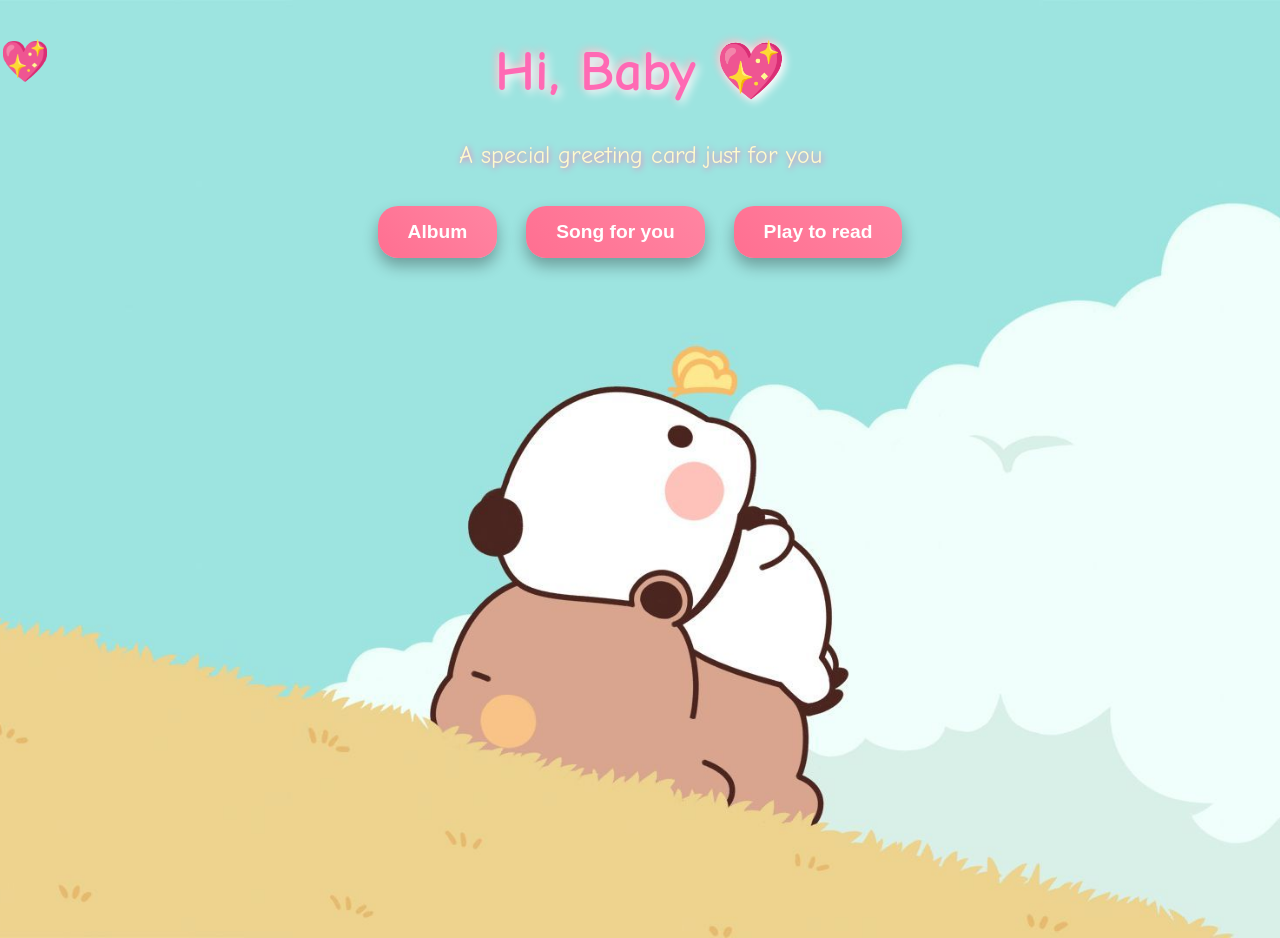
<file: index.html>
<!DOCTYPE html>
<html lang="en">
<head>
<meta charset="UTF-8">
<meta name="viewport" content="width=device-width, initial-scale=1.0">
<title>For My Baby ❤️</title>
<link href="https://fonts.googleapis.com/css2?family=Comic+Neue:wght@700&display=swap" rel="stylesheet">
<link rel="stylesheet" href="style.css">
</head>
<body>
<div class="hearts"></div>

<div class="container">
    <h1 class="title">Hi, Baby 💖</h1>
    <p class="subtitle">A special greeting card just for you</p>

    <div class="buttons">
        <button onclick="openAlbum()">Album</button>
        <button onclick="openPlaylist()">Song for you</button>
        <button onclick="openLetters()">Play to read</button>
    </div>

    <!-- Album Modal -->
    <div id="album" class="modal">
        <span class="close" onclick="closeAlbum()">&times;</span>
        <div class="album-content" id="albumContent">
            <!-- Photos will be stacked here -->
        </div>
    </div>

    <!-- Playlist Modal -->
    <div id="playlist" class="modal">
        <span class="close" onclick="closePlaylist()">&times;</span>
        <div class="playlist-content">
            <div class="video-container" id="videoContainer">
                <iframe width="560" height="315" src="https://www.youtube-nocookie.com/embed/lY5V4hSLWY8?si=DA3-OCNFegcP_yyh" title="YouTube video player" frameborder="0" allow="accelerometer; autoplay; clipboard-write; encrypted-media; gyroscope; picture-in-picture; web-share" referrerpolicy="strict-origin-when-cross-origin" allowfullscreen></iframe>
            </div>
            <p id="videoErrorMsg" style="color:white; text-align:center; display:none; font-size:1.2em;">
                Sorry, this video is not available for embedding. Playing default video instead.
            </p>
        </div>
    </div>

    <!-- Love Letters Modal -->
    <div id="letters" class="modal">
        <span class="close" onclick="closeLetters()">&times;</span>
        <div class="letters-content">
            <div class="letter" onclick="openLetter(0)">
                💌 My First Letter
            </div>
            <div class="letter" onclick="openLetter(1)">
                💌 My Second Letter
            </div>
            <div class="letter" onclick="openLetter(2)">
                💌 My Third Letter
            </div>
        </div>
        <div id="letterDisplay" class="letter-display" style="display:none;">
            <p id="letterText"></p>
            <button onclick="closeLetter()" style="margin-top:15px; padding:10px 20px; border-radius:15px; border:none; background:#ff85a2; color:white; font-family:'Comic Neue', cursive; cursor:pointer;">
                Close 💖
            </button>
        </div>
    </div>
</div>

<script src="script.js"></script>
</body>
</html>
</file>
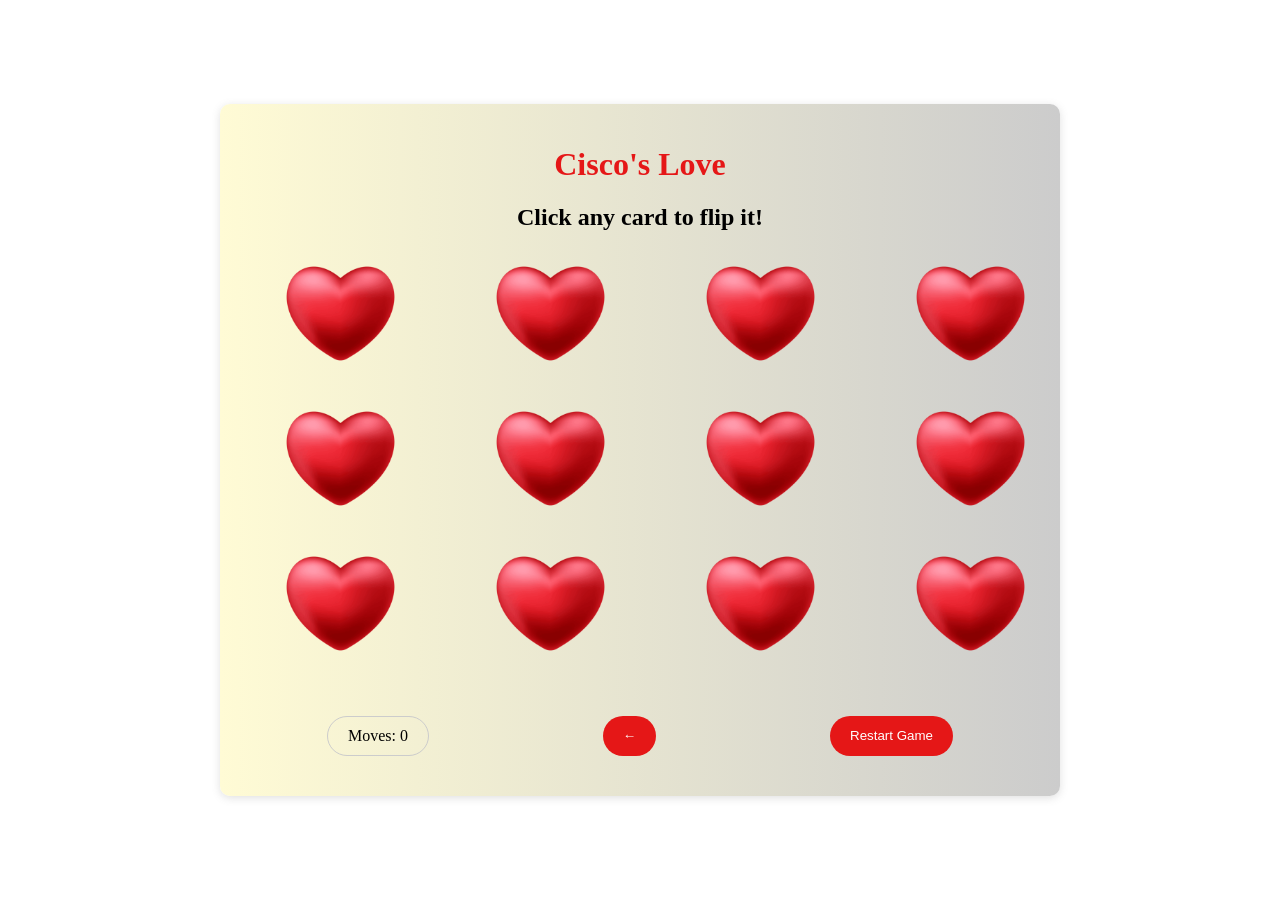
<file: game.html>
<!DOCTYPE html>
<html lang="en">

<head>
    <meta charset="UTF-8">
    <meta name="viewport" 
          content="width=device-width, initial-scale=1.0">
    <link rel="stylesheet" href="game.css">
    <title>Let's have some fun!</title>
</head>

<body>
    <div class="container">
        <div id="dynamic-cards" class="game-container">
            <div class="heading-container">
                <h1 class="gfg-heading">
                      Cisco's Love
                  </h1>
                <h2 class="game-heading">Click any card to flip it!</h2>
            </div>
            <div class="cards-container">
                <div class="card">
                    <img src="images/heart.png" class="outline-image">
                    <img id="1" src="images/1.jpg" class="card-image">
                </div>
                <div class="card">
                    <img src="images/heart.png" class="outline-image">
                    <img id="2" src="images/1.jpg" class="card-image">
                </div>

                <div class="card">
                    <img src="images/heart.png" class="outline-image">
                    <img id="3" src="images/2.jpg" class="card-image">
                </div>
                <div class="card">
                    <img src="images/heart.png" class="outline-image">
                    <img id="4" src="images/2.jpg" class="card-image">
                </div>

                <div class="card">
                    <img src="images/heart.png" class="outline-image">
                    <img id="5" src="images/bd.png" class="card-image">
                </div>
                <div class="card">
                    <img src="images/heart.png" class="outline-image">
                    <img id="6" src="images/bd.png" class="card-image">
                </div>

                <div class="card">
                    <img src="images/heart.png" class="outline-image">
                    <img id="7" src="images/dudu.png" class="card-image">
                </div>
                <div class="card">
                    <img src="images/heart.png" class="outline-image">
                    <img id="8" src="images/dudu.png" class="card-image">
                </div>

                <div class="card">
                    <img src="images/heart.png" class="outline-image">
                    <img id="9" src="images/bubu.png" class="card-image">
                </div>
                <div class="card">
                    <img src="images/heart.png" class="outline-image">
                    <img id="10" src="images/bubu.png" class="card-image">
                </div>

                <div class="card">
                    <img src="images/heart.png" class="outline-image">
                    <img id="11" src="images/bubududu.png" class="card-image">
                </div>
                <div class="card">
                    <img src="images/heart.png" class="outline-image">
                    <img id="12" src="images/bubududu.png" class="card-image">
                </div>
            </div>
            <div class="progress-container">
                <div class="move-counter">Moves: 0</div>
                <button onclick="window.location.href='index.html'" class="back-button">
                ←
                </button>
                <button id="restart" class="restart-button">
                      Restart Game
                  </button>
            </div>
        </div>
    </div>
    <div id="love-letter" class="love-letter-modal">
        <div class="love-letter-content">
            <h2>Congratulations! ❤️</h2>
            <p>
                You found all the pairs!<br>
                I’m so happy you played this little game with me.  
                Every card matched, just like us! Claim your kisses to me hihi 💌
            </p>
            <button id="close-letter">Close</button>
        </div>
    </div>
    <script src="game.js"></script>
</body>

</html>
</file>
<file: style.css>
/* -------------------- Background -------------------- */
body {
    margin: 0;
    padding: 0;
    height: 100vh;
    background-image: url('./images/bubu.jpg');
    background-size: cover;
    background-position: center;
    background-repeat: no-repeat;
    font-family: 'Comic Neue', 'Comic Sans MS', cursive; /* Cartoonish font */
    color: #fff;
    overflow-x: hidden;
    position: relative;
}

/* -------------------- Floating Hearts -------------------- */
.hearts::before, .hearts::after {
    content: "💖";
    position: absolute;
    font-size: 2.5rem;
    animation: floatHearts 6s infinite linear;
}

@keyframes floatHearts {
    0% { transform: translateY(100vh) rotate(0deg); opacity: 0; }
    50% { opacity: 1; }
    100% { transform: translateY(-50vh) rotate(360deg); opacity: 0; }
}

/* -------------------- Container -------------------- */
.container {
    text-align: center;
    animation: fadeIn 2s ease-in;
    z-index: 5;
    position: relative;
}

/* -------------------- Titles -------------------- */
.title {
    font-size: 3.5em;
    color: #ff69b4; /* hot pink */
    text-shadow: 3px 3px 10px #fff, -2px -2px 8px #ffb6c1;
    animation: bounce 2s infinite;
}

.subtitle {
    font-size: 1.5em;
    color: #fffacd; /* light yellow */
    margin-bottom: 25px;
    text-shadow: 1px 1px 6px #ff69b4;
}

/* -------------------- Buttons -------------------- */
.buttons button {
    padding: 15px 30px;
    margin: 12px;
    border: none;
    border-radius: 20px;
    background: linear-gradient(45deg,#ff6f91,#ff85a2);
    color: #fff;
    font-size: 1.2em;
    font-weight: bold;
    cursor: pointer;
    position: relative;
    overflow: hidden;
    transition: all 0.3s ease;
    box-shadow: 0 8px 15px rgba(0,0,0,0.3);
}

.buttons button::after {
    content: "";
    position: absolute;
    top: 0; left: 0; width: 100%; height: 100%;
    background: rgba(255,255,255,0.3);
    transform: scaleX(0);
    transform-origin: left;
    transition: transform 0.5s ease;
}

.buttons button:hover::after { transform: scaleX(1); }
.buttons button:hover { transform: scale(1.1) rotate(-2deg); }

/* -------------------- Modal -------------------- */
.modal {
    display: none;
    position: fixed;
    z-index: 10;
    left: 0; top: 0;
    width: 100%; height: 100%;
    overflow: auto;
    background-color: rgba(0,0,0,0.9);
}

/* Close button */
.close {
    position: absolute;
    top: 20px;
    right: 40px;
    color: #fff;
    font-size: 40px;
    cursor: pointer;
    z-index: 11;
    transition: transform 0.3s;
}
.close:hover { transform: scale(1.2) rotate(15deg); }

/* -------------------- Album -------------------- */
.album-content {
    position: relative;
    width: 800px;
    height: 600px;
    margin: 50px auto;
    display: flex;
    justify-content: center;
    align-items: center;
}

.album-content img {
    position: absolute;
    width: 700px;
    max-width: 95%;
    border-top: 15px solid #fff;
    border-left: 15px solid #fff;
    border-right: 15px solid #fff;
    border-bottom: 40px solid #fff;
    border-radius: 15px;
    box-shadow: 0px 20px 40px rgba(0,0,0,0.5);
    cursor: pointer;
    transition: all 0.5s ease, opacity 0.5s ease, transform 0.5s ease;
}
.album-content img:hover { transform: rotate(-5deg) scale(1.05); }

/* -------------------- Letters -------------------- */
.letters-content {
    display: flex;
    justify-content: center;
    align-items: center;
    margin-top: 60px;
}

.letter {
    background: #fff0f5;
    padding: 25px;
    border-radius: 20px;
    width: 80%;
    max-width: 500px;
    color: #ff4d6d;
    box-shadow: 0px 10px 25px rgba(0,0,0,0.3);
    cursor: pointer;
    font-family: 'Comic Neue', cursive;
    font-size: 1.1em;
    transition: transform 0.3s;
}
.letter:hover { transform: scale(1.05) rotate(-1deg); }

/* -------------------- Video Modal Adjusted -------------------- */
.video-container {
    width: 90vw;           /* slightly smaller width */
    max-width: 90vw;
    height: 70vh;          /* shorter height to leave space above and below */
    max-height: 70vh;
    margin: 40px auto 20px auto; /* top margin 40px, bottom 20px, centered horizontally */
    position: relative;
}

.video-container iframe {
    width: 100%;
    height: 100%;
    border-radius: 15px;
    box-shadow: 0 10px 30px rgba(0,0,0,0.5);
}

/* -------------------- Animations -------------------- */
@keyframes fadeIn { 0% {opacity:0;} 100% {opacity:1;} }
@keyframes bounce { 0%,100% { transform: translateY(0);} 50% { transform: translateY(-15px);} }
</file>
<file: game.css>
body{
    margin: 0;
    padding: 0;
    box-sizing: border-box;
}

.container{
    display: flex;
    align-items: center;
    justify-content: center;
    height: 100vh;
}

.game-container{
    width: 800px;
    padding: 20px;
    border-radius: 10px;
    row-gap: 15px;
    box-shadow: rgba(99, 99, 99, 0.2) 0px 2px 8px 0px;
    background-image: linear-gradient(90deg, #fffbd5, #ccc);
}

.cards-container{
    display: grid;
    grid-template-rows: 125px 125px 125px;
    grid-template-columns: 200px 200px 200px 200px;
    grid-gap: 20px 10px;
    place-items: center;
}

.heading-container{
    text-align: center;
}

.gfg-heading{
    color: #e51717;
}

.card{
    justify-items: center;
    display: flex;
    align-items: center;
    position: relative;
    cursor: pointer;
}

.outline-image{
    position: absolute;
    border-radius: 10px;
    top: 0;
    left: 0;
    height: 125px;
    width: 125px;
    border-radius: 50%;
}

.card-image{
    height: 125px;
    width: 125px;
    transform: rotateY(90deg); 
    transition: all ease-in 0.25s;
    mix-blend-mode: multiply;
}

.progress-container{
    text-align: center;
    display: flex;
    justify-content: space-around;
    width: 100%;
    margin: 50px 0 20px 0;
}

.move-counter{
    padding: 10px 20px;
    border-radius: 25px;
    border: 1px solid #ccc;
}

.restart-button{
    padding: 10px 20px;
    background-color: #e51717;
    border: none;
    border-radius: 25px;
    color: #fff;
    cursor: pointer;
}

.restart-button:hover{
    background-color: transparent;
    border: 1px solid #e51717;
    color: #e51717;
}

.back-button{
    padding: 10px 20px;
    background-color: #e51717;
    border: none;
    border-radius: 25px;
    color: #fff;
    cursor: pointer;
}

.back-button:hover{
    background-color: transparent;
    border: 1px solid #e51717;
    color: #e51717;
}

/* Dynamic classes that are being added by JavaScript */
.toggled .card-image { 
    transform: rotateY(0deg); 
    transition-delay: 0.25s; 
} 

.item .outline-image { 
    transition: all ease-in 0.25s; 
    transition-delay: 0.25s; 
} 
  
.toggled .outline-image { 
    transform: rotateY(90deg); 
    transition-delay: 0s; 
}

.love-letter-modal {
    display: none; /* hidden by default */
    position: fixed;
    top: 0; left: 0; right: 0; bottom: 0;
    background: rgba(0,0,0,0.7);
    justify-content: center;
    align-items: center;
    z-index: 1000;
}

.love-letter-content {
    background: white;
    padding: 30px;
    border-radius: 12px;
    text-align: center;
    max-width: 400px;
}

.love-letter-content h2 {
    color: red;
    margin-bottom: 15px;
}

.love-letter-content button {
    margin-top: 15px;
    padding: 8px 16px;
    border: none;
    border-radius: 8px;
    background: pink;
    cursor: pointer;
    font-size: 16px;
}

@media screen and (max-width: 767px) {
    .game-container{
        width: 100%;
    }
    
    .cards-container{
        grid-template-rows: 125px 125px 125px 125px;
        grid-template-columns: 33% 33% 33%;
        grid-gap: 10px 10px;
    }

    .outline-image{
        height: 100px;
        width: 100px;
    }
    
    .card-image{
        height: 100px;
        width: 100px;
    }

    .progress-container{
        margin: 10px 0 10px 0;
    }
    
}
</file>
